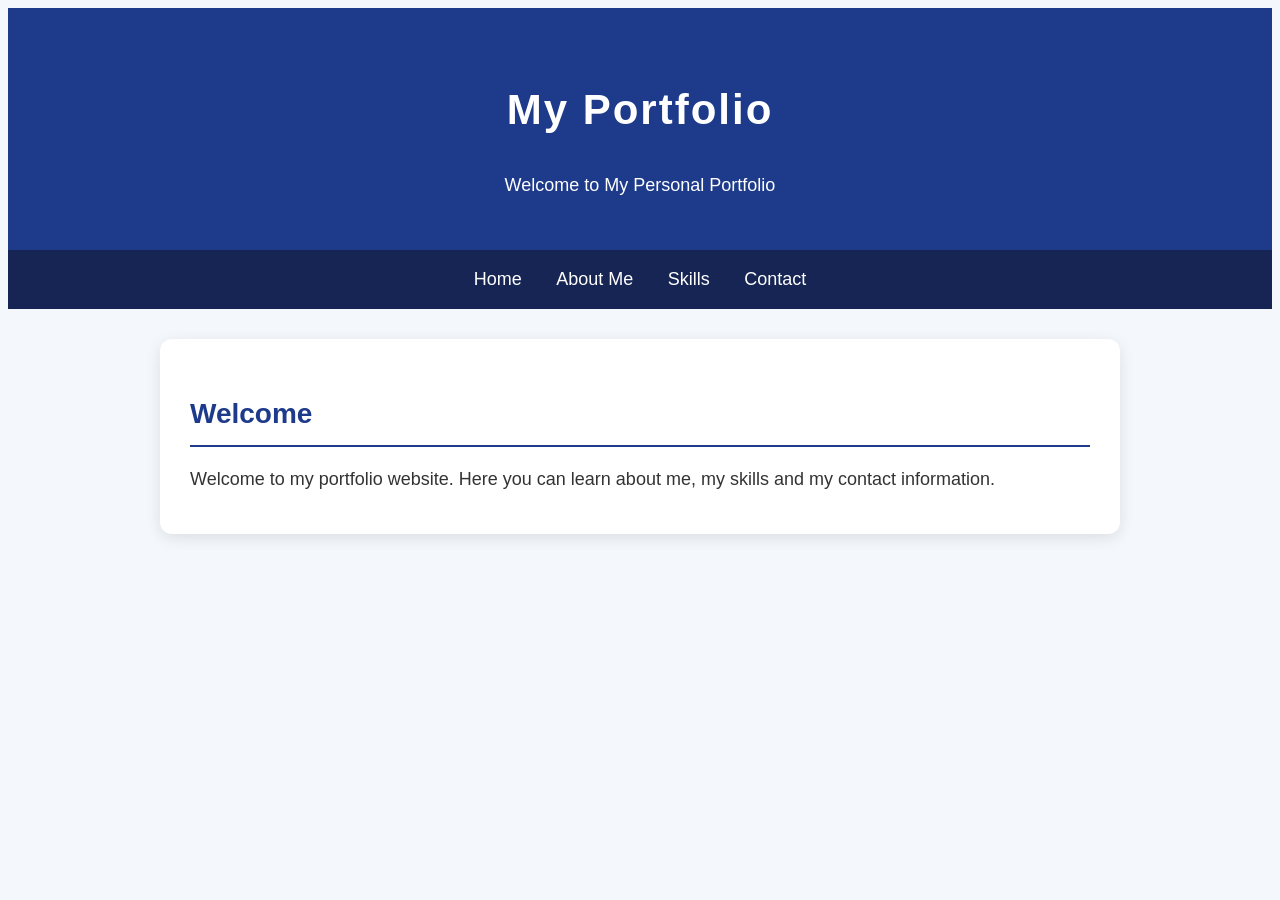
<file: index.html>
<!DOCTYPE html>
<html lang="en">
<head>
 <title>My Portfolio - Home</title>
 <link rel="stylesheet" href="style.css">
</head>
<body>
 <!-- Header -->
 <header>
 <h1>My Portfolio</h1>
 <p>Welcome to My Personal Portfolio</p>
 </header>
 <!-- Navigation -->
 <nav>
 <a href="index.html">Home</a>
 <a href="about.html">About Me</a>
 <a href="skills.html">Skills</a>
 <a href="contact.html">Contact</a>
 </nav>
 <!-- Home Content -->
 <section id="home">
 <h2>Welcome</h2>
 <p>
    Welcome to my portfolio website.
    Here you can learn about me, my skills
    and my contact information.
    </p>
    </section>
   </body>
   </html>
</file>
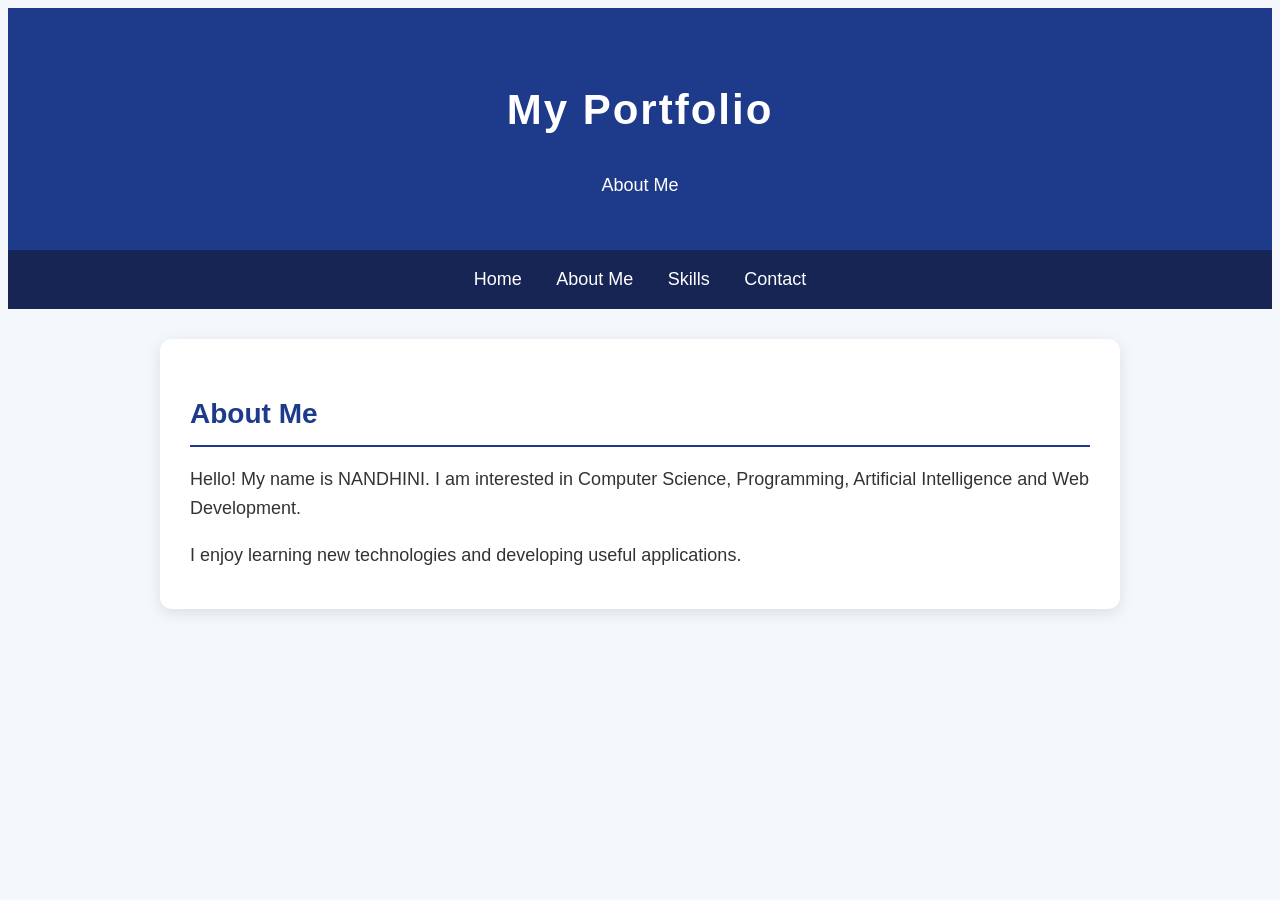
<file: about.html>
<!DOCTYPE html>
<html lang="en">
<head>
 <title>My Portfolio - About Me</title>
 <link rel="stylesheet" href="style.css">
</head>
<body>
 <!-- Header -->
 <header>
 <h1>My Portfolio</h1>
 <p>About Me</p>
 </header>
 <!-- Navigation -->
 <nav>
 <a href="index.html">Home</a>
 <a href="about.html">About Me</a>
 <a href="skills.html">Skills</a>
 <a href="contact.html">Contact</a>
 </nav>
 <!-- About Section -->
 <section id="about">
 <h2>About Me</h2>
 <p>
 Hello! My name is NANDHINI.
 I am interested in Computer Science,
 Programming, Artificial Intelligence
 and Web Development.
 </p>
 <p>
    I enjoy learning new technologies
    and developing useful applications.
    </p>
    </section>
   </body>
   </html>
</file>
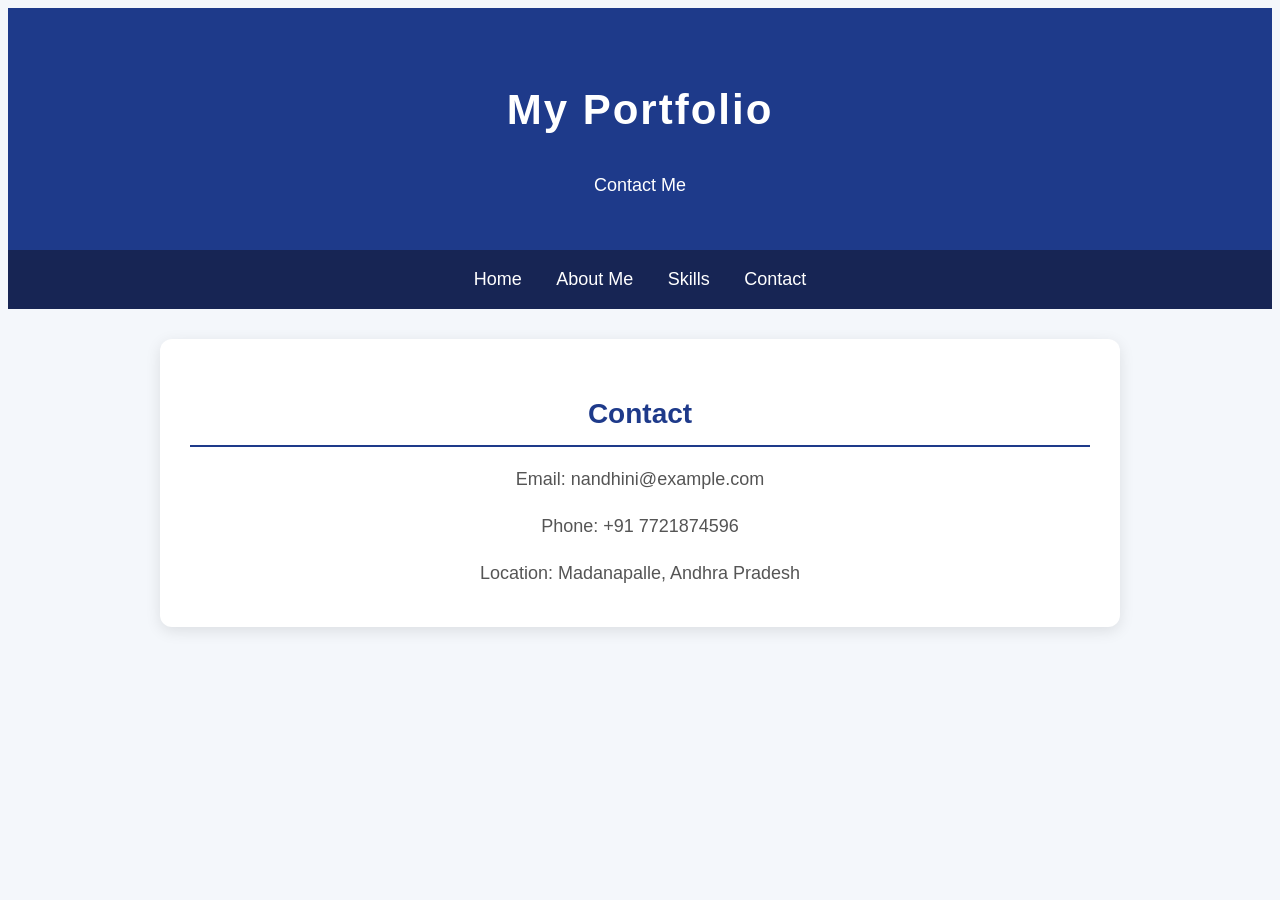
<file: contact.html>
<!DOCTYPE html>
<html lang="en">
<head>
 <title>My Portfolio - Contact</title>
 <link rel="stylesheet" href="style.css">
</head>
<body>
 <!-- Header -->
 <header>
 <h1>My Portfolio</h1>
 <p>Contact Me</p>
 </header>
 <!-- Navigation -->
 <nav>
 <a href="index.html">Home</a>
 <a href="about.html">About Me</a>
 <a href="skills.html">Skills</a>
 <a href="contact.html">Contact</a>
 </nav>
 <!-- Contact Section -->
 <section id="contact">
 <h2>Contact</h2>
 <p>Email: nandhini@example.com</p>
 <p>Phone: +91 7721874596</p>
 <p>Location: Madanapalle, Andhra Pradesh</p>
 </section>
</body>
</html>
</file>
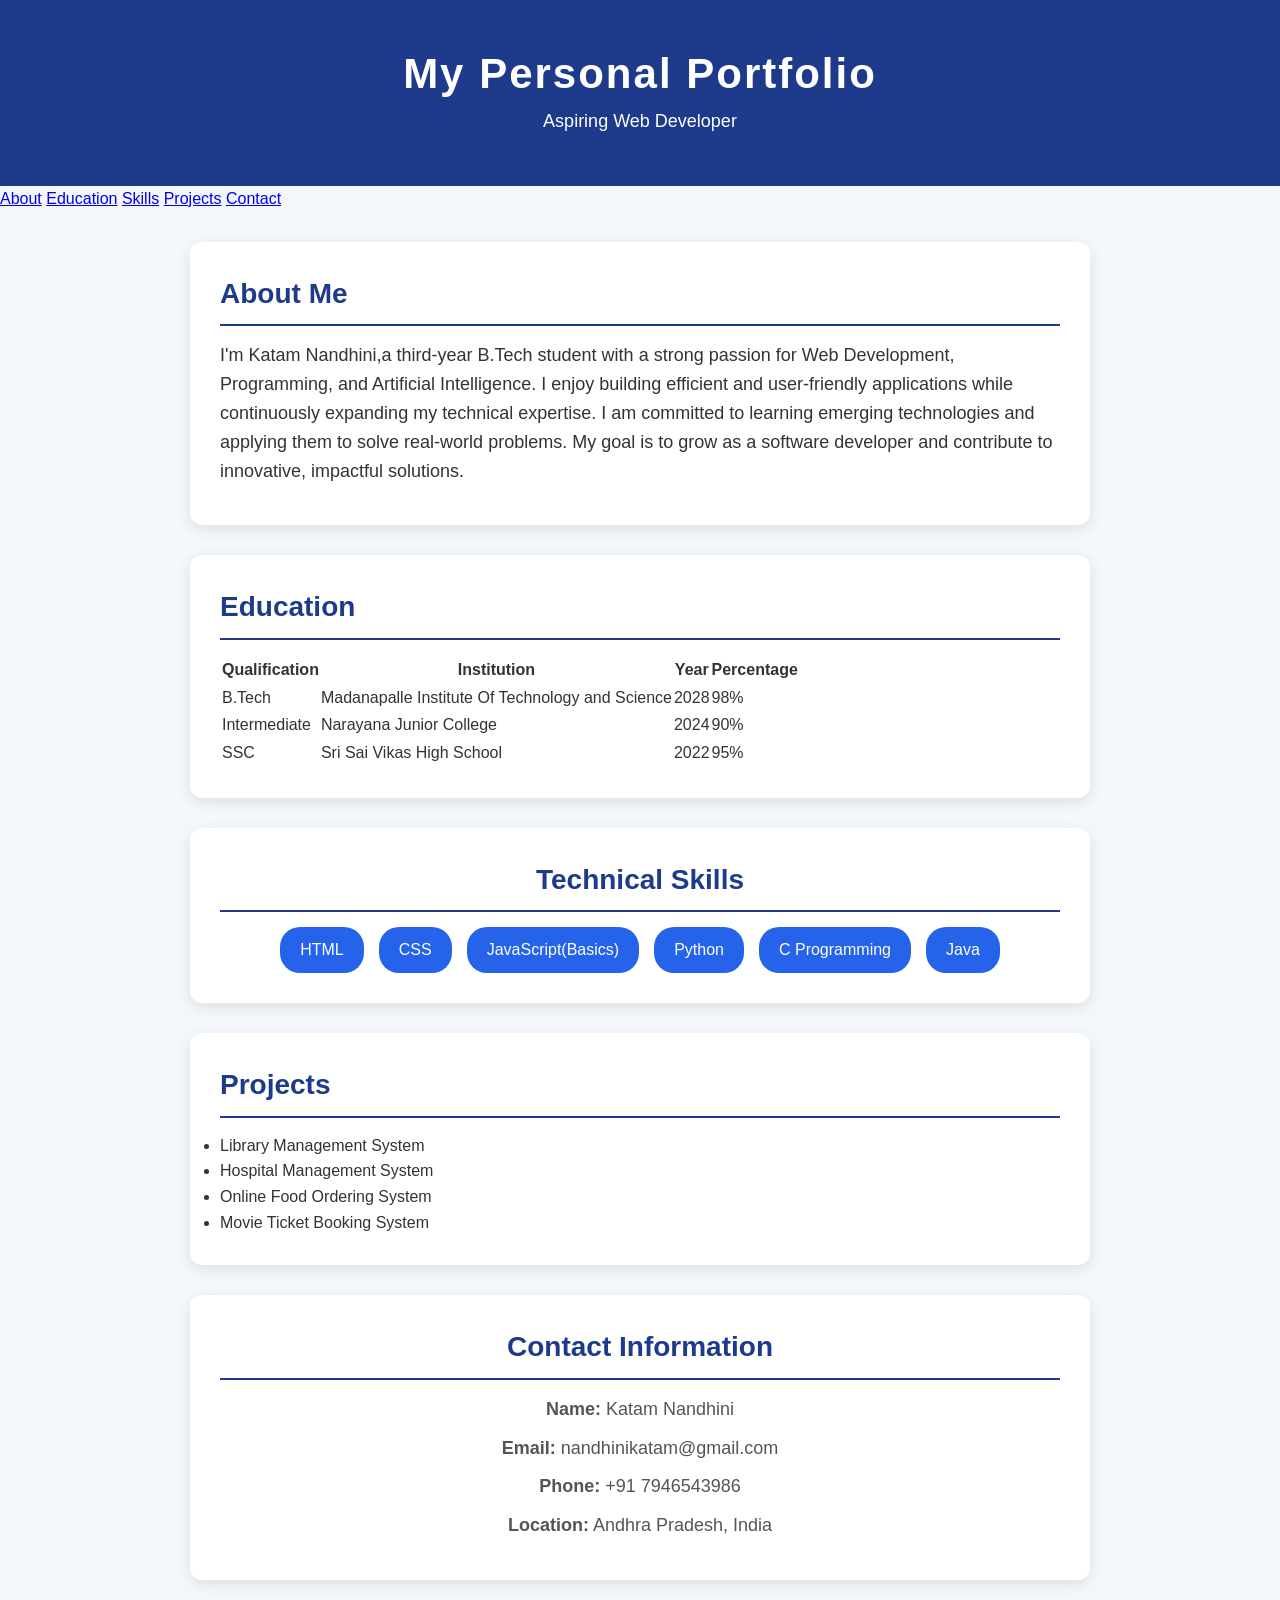
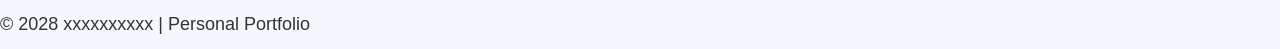
<file: portfolio.html>
<!DOCTYPE html>
<html lang="en">
<head>
 <meta charset="UTF-8">
 <meta name="viewport" content="width=device-width, initial-scale=1.0">
 <title>My Portfolio</title>
 <link rel="stylesheet" href="styleee.css">
</head>
<body>
<header>
<h1>My Personal Portfolio</h1>
<p>Aspiring Web Developer</p>
</header>
<nav>
<a href="#about">About</a>
<a href="#education">Education</a>
<a href="#skills">Skills</a>
<a href="#projects">Projects</a>
<a href="#contact">Contact</a>
</nav>
<div class="container">
<section id="about">
<h2>About Me</h2>
<p>
I'm Katam Nandhini,a third-year B.Tech student with a strong passion for Web Development,
Programming, and Artificial Intelligence. I enjoy building efficient and
user-friendly applications while continuously expanding my technical expertise.
I am committed to learning emerging technologies and applying them to solve
real-world problems. My goal is to grow as a software developer and contribute
to innovative, impactful solutions.
</p>
</section>
<section id="education">
<h2>Education</h2>
<table>
<tr>
<th>Qualification</th>
<th>Institution</th>
<th>Year</th>
<th>Percentage</th>
</tr>
<tr>
<td>B.Tech</td>
<td>Madanapalle Institute Of Technology and Science</td>
<td>2028</td>
<td>98%</td>
</tr>

<tr>
<td>Intermediate</td>
<td>Narayana Junior College</td>
<td>2024</td>
<td>90%</td>
</tr>

<tr>
<td>SSC</td>
<td>Sri Sai Vikas High School</td>
<td>2022</td>
<td>95%</td>
</tr>

</table>
</section>

<section id="skills">
<h2>Technical Skills</h2>

<ul>
<li>HTML</li>
<li>CSS</li>
<li>JavaScript(Basics)</li>
<li>Python</li>
<li>C Programming</li>
<li>Java</li>
</ul>

</section>

<section id="projects">
<h2>Projects</h2>

<ul>
<li>Library Management System</li>
<li>Hospital Management System</li>
<li>Online Food Ordering System</li>
<li>Movie Ticket Booking System</li>
</ul>

</section>

<section id="contact">
<h2>Contact Information</h2>

<p><b>Name:</b> Katam Nandhini</p>
<p><b>Email:</b> nandhinikatam@gmail.com</p>
<p><b>Phone:</b> +91 7946543986</p>
<p><b>Location:</b> Andhra Pradesh, India</p>

</section>
</div>

<footer>
<p>&copy; 2028 xxxxxxxxxx | Personal Portfolio</p>
</footer>
</body>
</html>
</file>
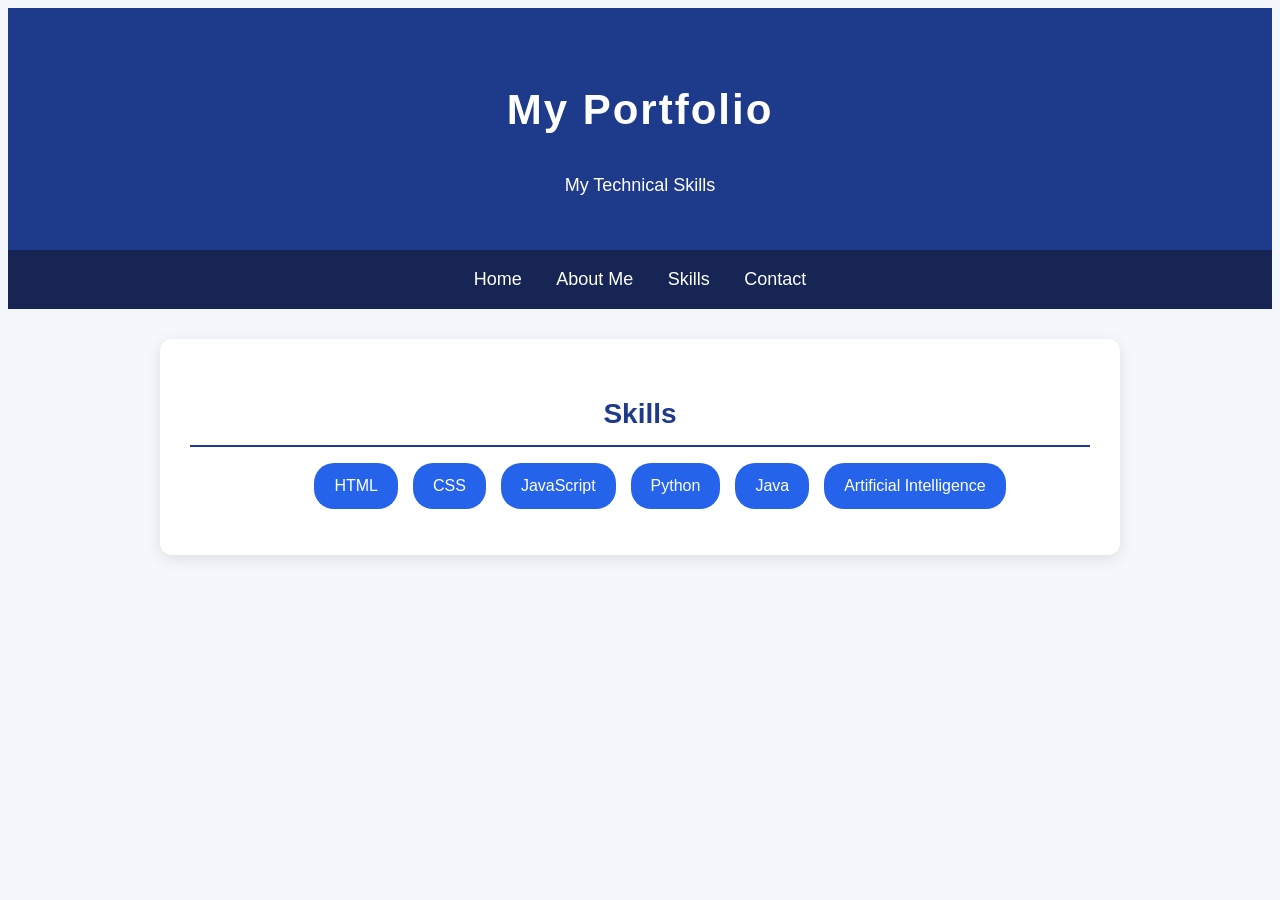
<file: skills.html>
<!DOCTYPE html>
<html lang="en">
<head>
 <title>My Portfolio - Skills</title>
 <link rel="stylesheet" href="style.css">
</head>
<body>
 <!-- Header -->
 <header>
 <h1>My Portfolio</h1>
 <p>My Technical Skills</p>
 </header>
 <!-- Navigation -->
 <nav>
 <a href="index.html">Home</a>
 <a href="about.html">About Me</a>
 <a href="skills.html">Skills</a>
 <a href="contact.html">Contact</a>
 </nav>
 <!-- Skills Section -->
 <section id="skills">
 <h2>Skills</h2>
 <ul>
 <li>HTML</li>
 <li>CSS</li>
 <li>JavaScript</li>
 <li>Python</li>
 <li>Java</li>
 <li>Artificial Intelligence</li>
 </ul>
 </section>
</body>
</html>
</file>
<file: style.css>
Add the navigation styles to your existing CSS.
/* General Page Styling */
* {
 margin: 0;
 padding: 0;
 box-sizing: border-box;
}
body {
 font-family: Arial, sans-serif;
 background-color: #f4f7fb;
 color: #333;
 line-height: 1.6;
}
/* Header */
header {
 background-color: #1e3a8a;
 color: white;
 text-align: center;
 padding: 40px 20px;
}
header h1 {
 font-size: 42px;
 letter-spacing: 2px;
}
header p {
 color: white;
 font-size: 18px;
}
/* Navigation */
nav {
 background-color: #172554;
 text-align: center;
 padding: 15px;
}
nav a {
    color: white;
    text-decoration: none;
    font-size: 18px;
    margin: 0 15px;
   }
   /* Common Section Styling */
   section {
    width: 80%;
    max-width: 900px;
    margin: 30px auto;
    padding: 30px;
    background-color: white;
    border-radius: 12px;
    box-shadow: 0 4px 15px rgba(0, 0, 0, 0.1);
   }
   /* Section Headings */
   h2 {
    color: #1e3a8a;
    font-size: 28px;
    margin-bottom: 15px;
    border-bottom: 2px solid #1e3a8a;
    padding-bottom: 8px;
   }
   /* Paragraph */
   p {
    font-size: 18px;
    margin-bottom: 10px;
   }
   /* Skills Section */
   #skills {
    text-align: center;
   }
   #skills ul {
    display: flex;
    justify-content: center;
    gap: 15px;
    list-style: none;
   }
   #skills li {
    background-color: #2563eb;
    color: white;
    padding: 10px 20px;
    border-radius: 20px;
    font-size: 16px;
   }
   /* Contact Section */
   #contact {
    text-align: center;
   }
   #contact p {
    color: #555;
   }
</file>
<file: styleee.css>
/* General Page Styling */
* {
    margin: 0;
    padding: 0;
    box-sizing: border-box;
    }
    body {
    font-family: Arial, sans-serif;
    background-color: #f4f7fb;
    color: #333;
    line-height: 1.6;
    }
    /* Header */
    header {
    background-color: #1e3a8a;
    color: white;
    text-align: center;
    padding: 40px 20px;
    }
    header h1 {
    font-size: 42px;
    letter-spacing: 2px;
    }
/* Common Section Styling */
section {
    width: 80%;
    max-width: 900px;
    margin: 30px auto;
    padding: 30px;
    background-color: white;
    border-radius: 12px;
    box-shadow: 0 4px 15px rgba(0, 0, 0, 0.1);
    }
    /* Section Headings */
    h2 {
    color: #1e3a8a;
    font-size: 28px;
    margin-bottom: 15px;
    border-bottom: 2px solid #1e3a8a;
    padding-bottom: 8px;
    }
    /* Paragraph */
    p {
    font-size: 18px;
    margin-bottom: 10px;
    }
    /* Skills Section */
    #skills {
    text-align: center;
    }
    #skills ul {
    display: flex;
    justify-content: center;
    gap: 15px;
    list-style: none;
}
#skills li {
background-color: #2563eb;
color: white;
padding: 10px 20px;
border-radius: 20px;
font-size: 16px;
}
/* Contact Section */
#contact {
text-align: center;
}
#contact p {
color: #555;
}
</file>
